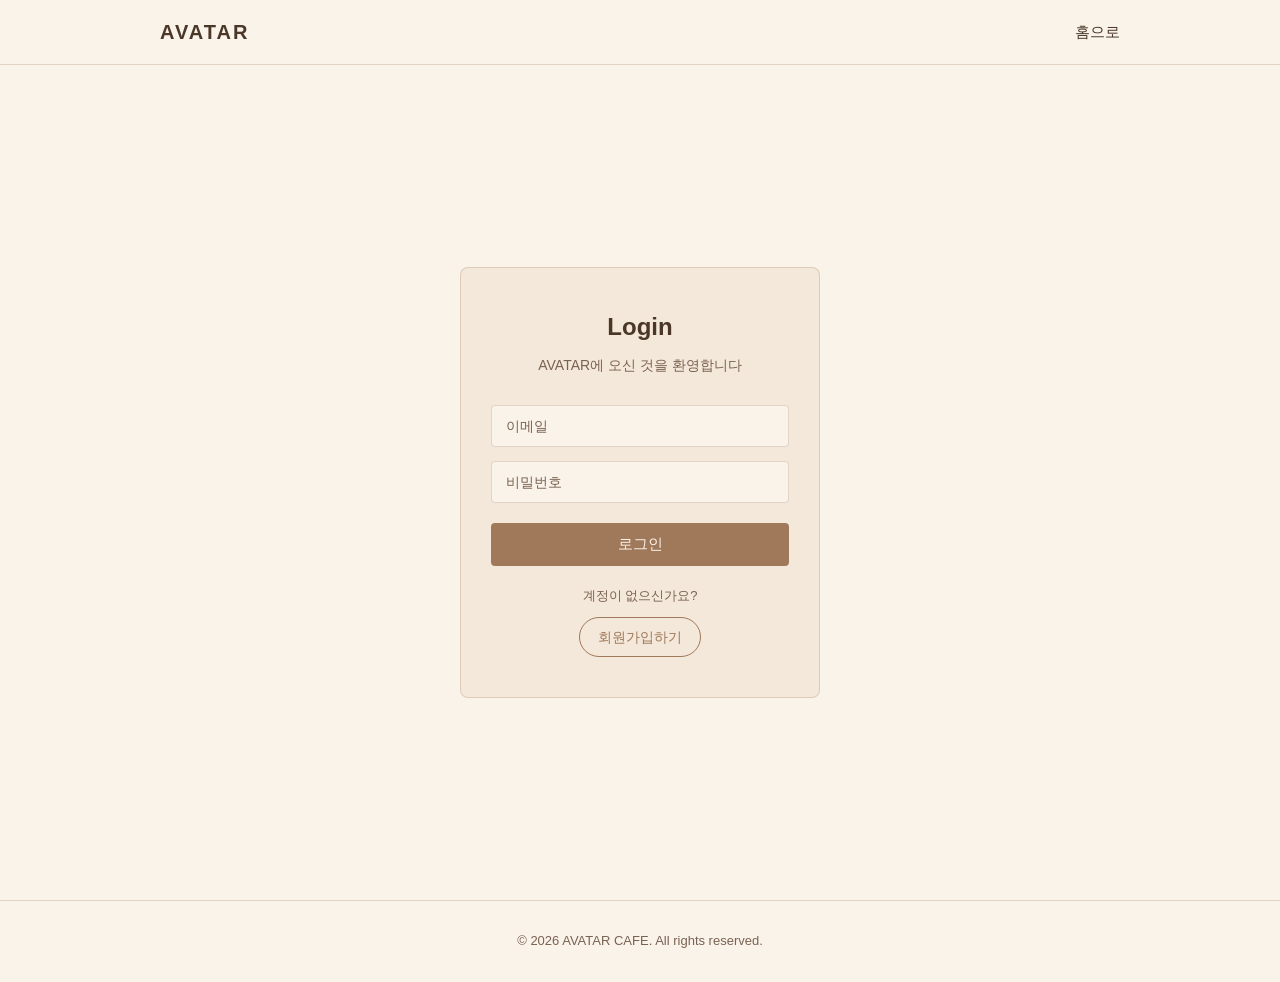
<file: html/로그인/index.html>
<!DOCTYPE html>
<html lang="ko">
<head>
  <meta charset="UTF-8" />
  <meta name="viewport" content="width=device-width, initial-scale=1.0" />
  <title>Login | AVATAR</title>
  <link rel="stylesheet" href="../../css/style.css" />
  <link rel="stylesheet" href="login.css" />
</head>
<body>

  <!-- Navigation -->
  <header id="nav">
    <div class="nav-wrap">
      <a href="../../index.html" class="logo">AVATAR</a>
      <nav>
        <ul class="nav-menu">
          <li><a href="../../index.html">홈으로</a></li>
        </ul>
      </nav>
    </div>
  </header>

  <!-- Login -->
  <section class="login-section">
    <div class="login-card">
      <h2>Login</h2>
      <p class="login-desc">AVATAR에 오신 것을 환영합니다</p>

      <form class="login-form">
        <input type="email" placeholder="이메일" required />
        <input type="password" placeholder="비밀번호" required />
        <button type="submit" class="btn">로그인</button>
      </form>

      <p class="login-links">계정이 없으신가요?</p>
      <a href="../회원가입/index.html" class="btn-login">회원가입하기</a>
    </div>
  </section>

  <!-- Footer -->
  <footer>
    <p>&copy; <span id="year"></span> AVATAR CAFE. All rights reserved.</p>
  </footer>

  <script src="login.js"></script>
</body>
</html>
</file>
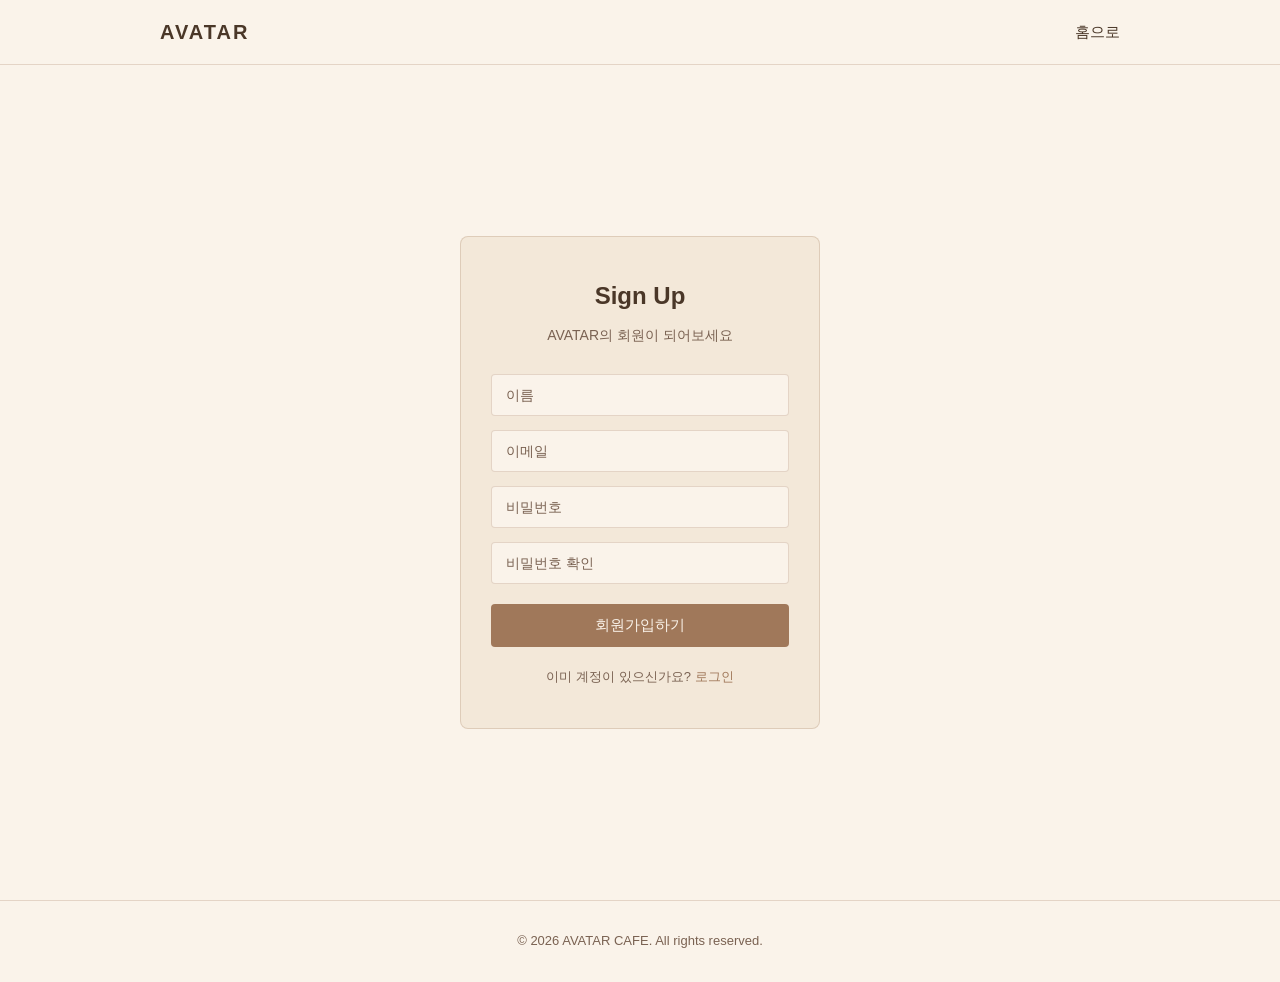
<file: html/회원가입/index.html>
<!DOCTYPE html>
<html lang="ko">
<head>
  <meta charset="UTF-8" />
  <meta name="viewport" content="width=device-width, initial-scale=1.0" />
  <title>Sign Up | AVATAR</title>
  <link rel="stylesheet" href="../../css/style.css" />
  <link rel="stylesheet" href="signup.css" />
</head>
<body>

  <!-- Navigation -->
  <header id="nav">
    <div class="nav-wrap">
      <a href="../../index.html" class="logo">AVATAR</a>
      <nav>
        <ul class="nav-menu">
          <li><a href="../../index.html">홈으로</a></li>
        </ul>
      </nav>
    </div>
  </header>

  <!-- Sign Up -->
  <section class="signup-section">
    <div class="signup-card">
      <h2>Sign Up</h2>
      <p class="signup-desc">AVATAR의 회원이 되어보세요</p>

      <form class="signup-form">
        <input type="text" placeholder="이름" required />
        <input type="email" placeholder="이메일" required />
        <input type="password" placeholder="비밀번호" required />
        <input type="password" placeholder="비밀번호 확인" required />
        <button type="submit" class="btn">회원가입하기</button>
      </form>

      <p class="signup-links">
        이미 계정이 있으신가요? <a href="../로그인/index.html">로그인</a>
      </p>
    </div>
  </section>

  <!-- Footer -->
  <footer>
    <p>&copy; <span id="year"></span> AVATAR CAFE. All rights reserved.</p>
  </footer>

  <script src="signup.js"></script>
</body>
</html>
</file>
<file: css/style.css>
/* 기본 설정 */
:root {
  --color-bg: #faf3ea;        /* 밝은 크림 배경 */
  --color-bg-alt: #f3e8d9;    /* 크림 배경의 톤 다운 버전 (구간 구분용) */
  --color-text: #4a3728;      /* 짙은 브라운 (메인 텍스트) */
  --color-text-soft: #7a6252; /* 옅은 브라운 (보조 텍스트) */
  --color-accent: #a0785a;    /* 포인트 컬러 (중간톤 브라운) */
  --color-accent-dark: #8a6449; /* 포인트 컬러 hover */
  --color-border: rgba(160, 120, 90, 0.25); /* 은은한 브라운 톤 경계선 */
}

* {
  margin: 0;
  padding: 0;
  box-sizing: border-box;
}

html, body {
  width: 100%;
  overflow-x: hidden;
}

body {
  font-family: "Segoe UI", "Malgun Gothic", sans-serif;
  color: var(--color-text);
  background-color: var(--color-bg);
  line-height: 1.6;
  scroll-behavior: smooth;
}

img {
  max-width: 100%;
  display: block;
}

section {
  padding: 80px 20px;
  text-align: center;
  max-width: 900px;
  margin: 0 auto;
}

h2 {
  font-size: 28px;
  margin-bottom: 30px;
}

/* 1. Navigation */
#nav {
  position: sticky;
  top: 0;
  background-color: var(--color-bg);
  border-bottom: 1px solid var(--color-border);
  z-index: 100;
}

.nav-wrap {
  max-width: 1000px;
  margin: 0 auto;
  padding: 16px 20px;
  display: flex;
  justify-content: space-between;
  align-items: center;
}

.logo {
  font-size: 20px;
  font-weight: bold;
  letter-spacing: 2px;
}

.nav-right {
  display: flex;
  align-items: center;
  gap: 28px;
}

.nav-menu {
  list-style: none;
  display: flex;
  gap: 24px;
}

.nav-menu a {
  text-decoration: none;
  color: var(--color-text);
  font-size: 15px;
}

.nav-menu a:hover {
  color: var(--color-accent);
}

.btn-login {
  display: inline-block;
  padding: 8px 18px;
  border: 1px solid var(--color-accent);
  border-radius: 20px;
  color: var(--color-accent);
  text-decoration: none;
  font-size: 14px;
  white-space: nowrap;
}

.btn-login:hover {
  background-color: var(--color-accent);
  color: var(--color-bg);
}

/* 2. Hero */
#hero {
  padding: 120px 20px;
  background-color: var(--color-bg-alt);
}

#hero h1 {
  font-size: 48px;
  letter-spacing: 4px;
  margin-bottom: 16px;
}

#hero p {
  font-size: 17px;
  color: var(--color-text-soft);
  margin-bottom: 30px;
}

.btn {
  display: inline-block;
  padding: 12px 28px;
  background-color: var(--color-accent);
  color: var(--color-bg);
  text-decoration: none;
  border-radius: 4px;
  font-size: 15px;
}

.btn:hover {
  background-color: var(--color-accent-dark);
}

/* 3. About */
#about p {
  color: var(--color-text-soft);
  font-size: 16px;
}

/* 4. Menu */
.menu-list {
  display: flex;
  flex-wrap: wrap;
  justify-content: center;
  gap: 24px;
}

.menu-card {
  width: 250px;
  padding: 30px 20px;
  border: 1px solid var(--color-border);
  border-radius: 8px;
}

.menu-img {
  width: 100%;
  aspect-ratio: 1 / 1;
  object-fit: cover;
  background-color: var(--color-bg-alt);
  border-radius: 6px;
  margin-bottom: 16px;
}

.menu-card h3 {
  font-size: 18px;
  margin-bottom: 10px;
}

.menu-card .price {
  color: var(--color-accent);
  font-weight: bold;
  margin-bottom: 12px;
}

.menu-card p {
  font-size: 14px;
  color: var(--color-text-soft);
}

/* 5. Location */
#location {
  background-color: var(--color-bg-alt);
}

/* 6. Contact */
#contact p {
  font-size: 15px;
  color: var(--color-text-soft);
}

/* 7. Footer */
footer {
  padding: 30px 20px;
  text-align: center;
  font-size: 13px;
  color: var(--color-text-soft);
  border-top: 1px solid var(--color-border);
}

/* ===== 모바일 반응형 (600px 이하) ===== */
@media (max-width: 600px) {
  section {
    padding: 60px 20px;
  }

  /* Navigation : 로고 + 메뉴가 화면 밖으로 나가지 않도록 줄바꿈 허용 */
  .nav-wrap {
    flex-wrap: wrap;
    justify-content: center;
    gap: 10px;
    text-align: center;
  }

  .nav-right {
    flex-wrap: wrap;
    justify-content: center;
    gap: 12px;
  }

  .nav-menu {
    gap: 16px;
    flex-wrap: wrap;
    justify-content: center;
  }

  /* Hero : 큰 글자 크기를 줄여서 화면 안에 들어오도록 조정 */
  #hero {
    padding: 80px 20px;
  }

  #hero h1 {
    font-size: 30px;
    letter-spacing: 1px;
  }

  #hero p {
    font-size: 15px;
  }

  .btn {
    padding: 14px 26px;
    font-size: 15px;
  }

  /* Menu : 카드 3개를 한 줄에 하나씩 세로로 배치 */
  .menu-list {
    flex-direction: column;
    align-items: center;
  }

  .menu-card {
    width: 100%;
    max-width: 320px;
  }
}
</file>
<file: html/로그인/login.css>
/* 로그인 페이지 전용 스타일 (기존 페이지의 색상/폰트 변수를 그대로 사용) */

/* 로그인 페이지에서는 로고가 홈으로 가는 링크(a)라 기본 링크 스타일 제거 */
.logo {
  color: var(--color-text);
  text-decoration: none;
}

.login-section {
  min-height: calc(100vh - 65px);
  display: flex;
  align-items: center;
  justify-content: center;
  padding: 60px 20px;
}

.login-card {
  width: 100%;
  max-width: 360px;
  background-color: var(--color-bg-alt);
  border: 1px solid var(--color-border);
  border-radius: 8px;
  padding: 40px 30px;
  text-align: center;
}

.login-card h2 {
  font-size: 24px;
  margin-bottom: 8px;
}

.login-desc {
  font-size: 14px;
  color: var(--color-text-soft);
  margin-bottom: 28px;
}

.login-form {
  display: flex;
  flex-direction: column;
  gap: 14px;
}

.login-form input {
  width: 100%;
  padding: 12px 14px;
  border: 1px solid var(--color-border);
  border-radius: 4px;
  background-color: var(--color-bg);
  color: var(--color-text);
  font-size: 14px;
  font-family: inherit;
}

.login-form input::placeholder {
  color: var(--color-text-soft);
}

.login-form .btn {
  width: 100%;
  border: none;
  cursor: pointer;
  margin-top: 6px;
}

.login-links {
  margin-top: 20px;
  margin-bottom: 10px;
  font-size: 13px;
  color: var(--color-text-soft);
}

.login-links a {
  color: var(--color-accent);
  text-decoration: none;
}

.login-links a:hover {
  color: var(--color-accent-dark);
}
</file>
<file: html/회원가입/signup.css>
/* 회원가입 페이지 전용 스타일 (기존 페이지의 색상/폰트 변수를 그대로 사용) */

/* 회원가입 페이지에서는 로고가 홈으로 가는 링크(a)라 기본 링크 스타일 제거 */
.logo {
  color: var(--color-text);
  text-decoration: none;
}

.signup-section {
  min-height: calc(100vh - 65px);
  display: flex;
  align-items: center;
  justify-content: center;
  padding: 60px 20px;
}

.signup-card {
  width: 100%;
  max-width: 360px;
  background-color: var(--color-bg-alt);
  border: 1px solid var(--color-border);
  border-radius: 8px;
  padding: 40px 30px;
  text-align: center;
}

.signup-card h2 {
  font-size: 24px;
  margin-bottom: 8px;
}

.signup-desc {
  font-size: 14px;
  color: var(--color-text-soft);
  margin-bottom: 28px;
}

.signup-form {
  display: flex;
  flex-direction: column;
  gap: 14px;
}

.signup-form input {
  width: 100%;
  padding: 12px 14px;
  border: 1px solid var(--color-border);
  border-radius: 4px;
  background-color: var(--color-bg);
  color: var(--color-text);
  font-size: 14px;
  font-family: inherit;
}

.signup-form input::placeholder {
  color: var(--color-text-soft);
}

.signup-form .btn {
  width: 100%;
  border: none;
  cursor: pointer;
  margin-top: 6px;
}

.signup-links {
  margin-top: 20px;
  font-size: 13px;
  color: var(--color-text-soft);
}

.signup-links a {
  color: var(--color-accent);
  text-decoration: none;
}

.signup-links a:hover {
  color: var(--color-accent-dark);
}
</file>
